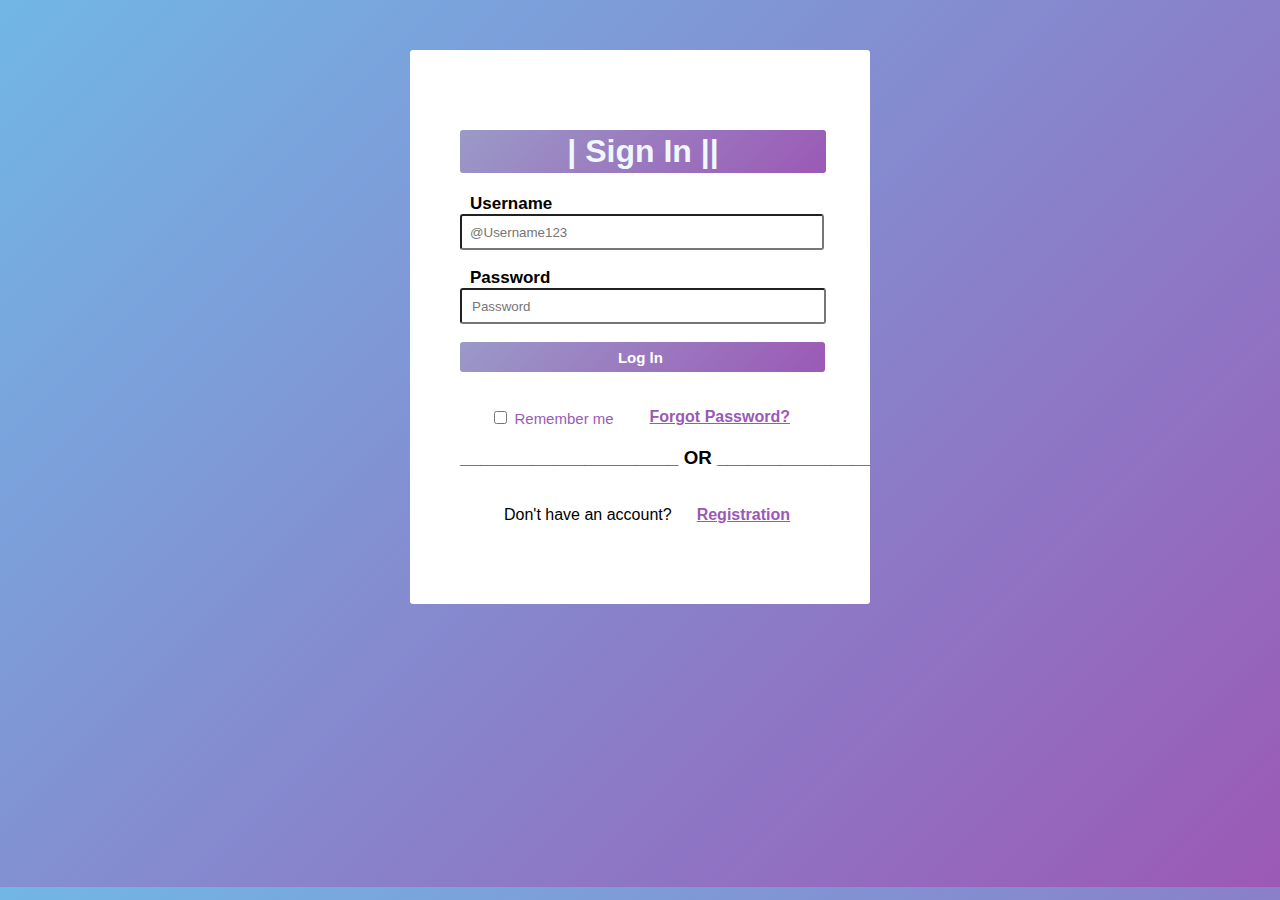
<file: index.html>
<!DOCTYPE html>    
<html>    
<head>    
    <title>Login Form</title>    
    <link rel="stylesheet" type="text/css" href="login.css">    
</head>    
<body>    
    <div class="login">  
        <h1>| Sign In ||</h1>   
    <form id="login">    
        <label><b>Username</b></label>    
        <input type="text" name="Uname" id="Uname" placeholder="@Username123">    
        <br><br> 

        <label><b>Password</b></label>    
        <input type="Password" name="Pass" id="Pass" placeholder="Password">    
        <br><br>
       
        <input type="button" name="log" id="log" value="Log ln " > 
        <br><br>      

        <br>
        <input type="checkbox" id="check">    
        <span>Remember me</span>    
         
        <a href="#" id="for"> Forgot Password?</a>
        <br>

        <pre><h3 id="or">_____________________ OR ______________________</h3></pre>
        <br>
        <label id="do">Don't have an account?</label><a href="reg.html" id="for"> Registration</a>

    </form>     
</div>    
</body>    
</html>
</file>
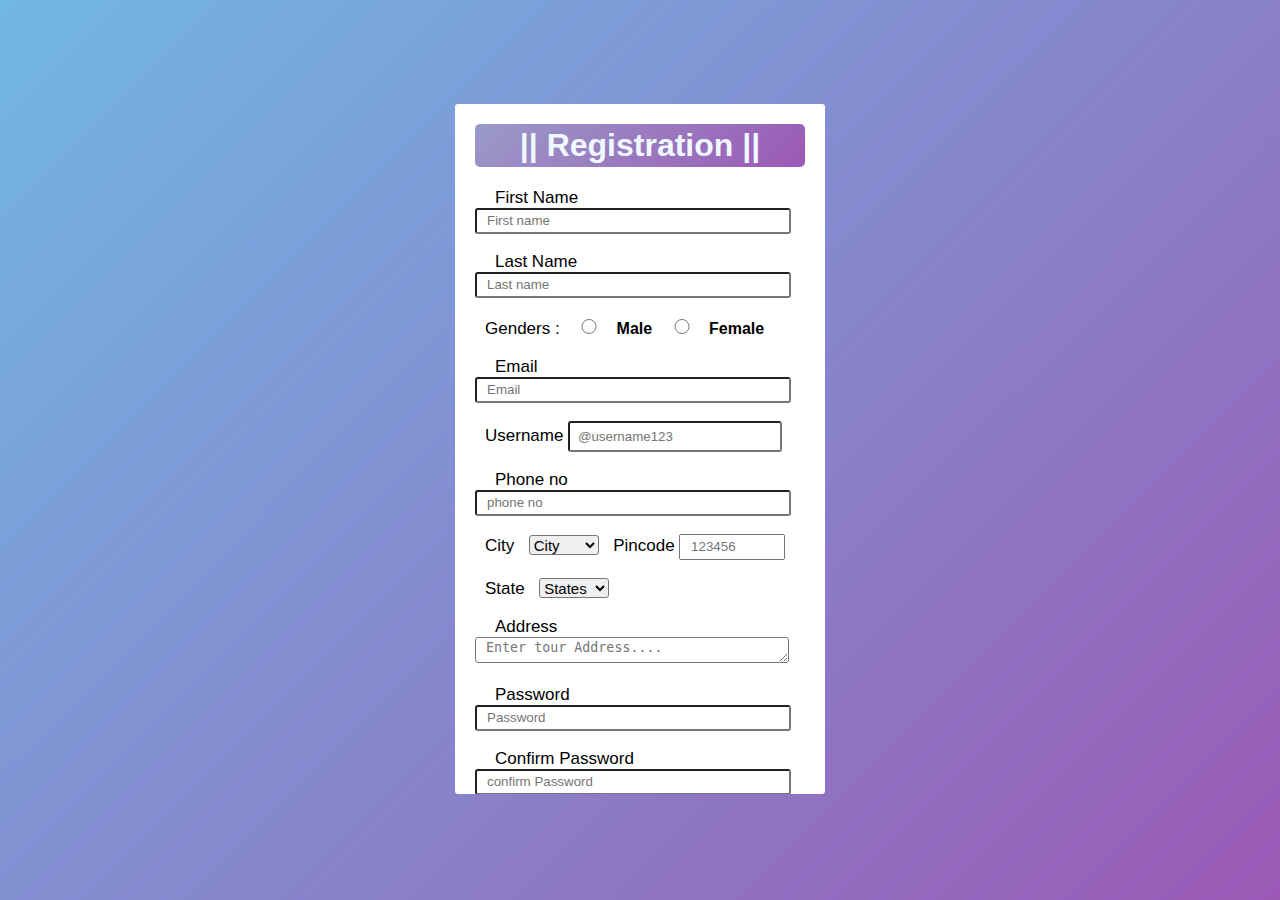
<file: reg.html>
<!DOCTYPE html>    
<html>    
<head>    
    <title>Login Form</title>    
    <link rel="stylesheet" type="text/css" href="reg.css">    
</head>    
<body>    
       
        <div class="login"> 
            <h1> || Registration ||</h1>   
        <form id="login">    
            <label>First Name</label>    
            <input type="text"  id="input" placeholder="First name" required>    
            <br><br>
            
            <label>Last Name</label>    
            <input type="text" id="input" placeholder="Last name" required>    
            <br><br>

            <label id="box">Genders :</label>
            <input type="radio" id="gender" name="gender" value="male"> <b>Male</b>
            <input type="radio"  id="gender" name="gender" value="female"> <b>Female</b>
            <br><br>


            <label>Email</label>    
            <input type="text"  id="input" placeholder="Email" required>    
            <br><br>

            <label id="box">Username</label>    
            <input type="text"  id="username" placeholder="@username123" required>    
            <br><br>

            <label>Phone no</label>    
            <input type="number"  id="input" placeholder="phone no" required>    
            <br><br>

            <label id="box">City</label>    
            <select id="city">
                <option><b>City</b></option>
                <option>Surat</option>
                <option>Bapi</option>
                <option>Baroda</option>
                <option>Ahmedabad</option>
                <option>Rajkot</option>
                <option>Bharuch</option>
                <option>vapi</option>
            </select>    

            <label id="pincode">Pincode</label>    
            <input type="number"  id="pincode" placeholder="123456" required>  
            <br><br>  

            <label id="box">State</label>    
            <select id="city">
                <option><b>States</b></option>
                <option>Gjarat</option>
                <option>Bihar</option>
                <option>Odisha</option>
                <option>maharashtra</option>
            </select>    
            <br><br>

            <label>Address</label>    
            <textarea rows="1" id="input" placeholder="Enter tour Address...." required></textarea>    
            <br><br>

            <label>Password</label>    
            <input type="password"  id="input" placeholder="Password" required>    
            <br><br>

            <label>Confirm Password</label>    
            <input type="password" id="input"  placeholder="confirm Password" required>    
            <br><br>

            <input type="submit" name="log" id="log" value="submit" <a href="index1.html" id="for"></a>
            <input type="reset" name="log" id="log" value="Reset" >       
            <br><br>        
        </form>     
        </div>    
</body>    
</html>
</file>
<file: login.css>
body  
{  
    margin: 0;  
    padding: 0;  
    background: linear-gradient(135deg,#71b7e6,#9b59b6); 
    font-family: 'Lucida Sans', 'Lucida Sans Regular', 'Lucida Grande', 'Lucida Sans Unicode', Geneva, Verdana, sans-serif;  
    height: 93vh; 
    background-position: center;
}  
.login{  
        width: 300px;  
        overflow: hidden;  
        margin: auto;
        margin-top: 50px;  
        padding: 80px;  
        background: white;  
        border-radius: 3px ;  
          
}  
h1{  
    text-align: center;
    width: 360px;
    margin-left: -30px;
    margin-top: auto;
    background: #71b7e6;
    background: linear-gradient(135deg,#9a9ac8,#9b59b6);
    padding: 3px;
    color: aliceblue;
    border-radius: 3px;
}  
label{  
    
    font-size: 17px; 
    margin-left:-20px; 
}  
#Uname{  
    width: 350px;  
    height: 30px;    
    border-radius: 3px;  
    padding-left: 8px;
    margin-left: -30px;
}  
#Pass{  
    width: 350px;  
    height: 30px;    
    border-radius: 3px;  
    padding-left: 10px; 
    margin-left: -30px; 
      
}  
#log{  
    
    width: 365px;  
    height: 30px; 
    margin-left: -30px;
    border: none;  
    border-radius: 3px;  
    color: white;
    font-size: 15px;
    font-weight: bold;

    background: linear-gradient(135deg,#9a9ac8,#9b59b6);   
}  
span {  
    color: #9b59b6; 
    margin-left: ; 
    font-size: 15px;  
}  
a{  
    float: right;  
    background-color: none;
    color: #9b59b6; 
    font-weight: bold; 
} 
#log:hover{
    background-color: powderblue;
    color: #9b59b6;
    font-weight: bold;
}
#or{
    font-family: Arial, Helvetica, sans-serif;
    margin-left: -30px;

}
#do{
    margin-left: 14px;
    font-size: 16px;
}
#for{
    font-size: 16px;
}
</file>
<file: reg.css>
body  
{   
    display: flex;
    background: linear-gradient(135deg,#71b7e6,#9b59b6);
    height: 97.9vh; 
    background-position: center;
    font-family: Arial, Helvetica, sans-serif;
    justify-content: center
    align-items: center;
    background-size: cover;
    background-attachment: fixed;
} 

.login{  
        width: 330px;
        height: 650px;
        background: white; 
        margin: 20 0 0 450px;  
        overflow: hidden;
        margin: auto;
        padding: 20px;
        border-radius: 3px;
} 
h1{
    text-align: center;
    margin-top: auto;
    background: #71b7e6;
    background: linear-gradient(135deg,#9a9ac8,#9b59b6);
    padding: 3px;
    color: aliceblue;
    border-radius: 5px;
}   
#username{
    width: 200px;  
    height: 25px;  
    border-radius: 3px;  
    padding-left: 8px; 
   
}   
label{  
    color: black;  
    font-size: 17px;
    margin-right: px;
    font-family: 'Lucida Sans', 'Lucida Sans Regular', 'Lucida Grande', 'Lucida Sans Unicode', Geneva, Verdana, sans-serif; 
    padding-left: 20px;
    font-style: normal;
}
#input{  
    width: 300px;  
    height: 20px;  
    border-radius: 3px;  
    padding-left: 10px;  
} 

#gender{
    width: 40px;
    height: 15px;
    padding-left: 10px; 
}  
#log{
    margin-left: 40px;
    width: 100px;  
    height: 30px; 
    border: none;  
    border-radius: 10px;  
    color: white;
    font-size: 15px;
    font-weight: bold;
    background: linear-gradient(135deg,#9a9ac8,#9b59b6);
}
#city{

    margin-left: 10px;
    width: 70px;  
    height: 20px; 
    font-size: 15px;
    border-radius: 3px;
    
}
#box{
    margin-left: -10px;
}
#pincode{
    width: 90px;  
    height: 20px;
    padding-left: 10px;  
}
</file>
